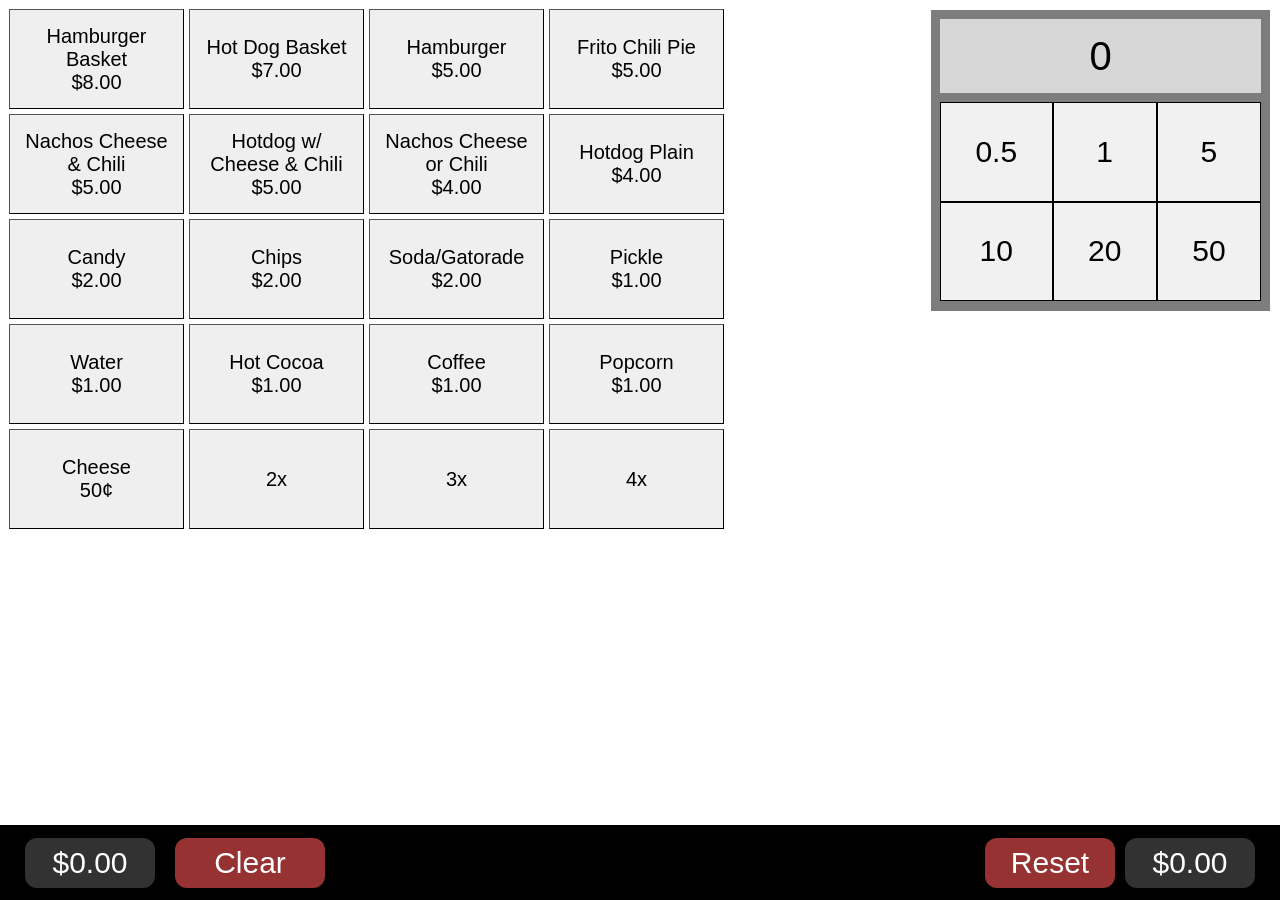
<file: index.html>
<!-- HTML -->
<head>
  <meta charset="UTF-8"/>
  <meta name="viewport" content="width=device-width,
    initial-scale=1.0"/>

  <link type="text/css" rel="stylesheet" href="./src/Styles/Style.css"/>
</head>

<body>
  <div class="Taskbar">
    <label id="Total" class="Total">$0.00</label>
    <button id="Clear" class="Clear">Clear</button>

    <button id="Reset" class="Reset">Reset</button>
    <label id="Change" class="Change">$0.00</label>
  </div>


  <div class="Calculator">
    <div class="CalcDisplay">
      <label id="Calculator" class="CalcNum">0</label>
    </div>

    <div class="Numbers">
      <button name="CalcButton" class="Number">0.5</button>
      <button name="CalcButton" class="Number">1</button>
      <button name="CalcButton" class="Number">5</button>
      <button name="CalcButton" class="Number">10</button>
      <button name="CalcButton" class="Number">20</button>
      <button name="CalcButton" class="Number">50</button>
    </div> 
  </div>

  <div id="History" class="History"></div>  

  <script type="module" src="./src/Scripts/Menu.js" type="text/javascript"></script>
  <script type="module" src="./src/Scripts/Script.js" type="text/javascript"></script>
</body>
</file>
<file: src/Styles/Style.css>
.MenuItem {
      position: fixed;
      width: 175px;
      height: 100px;
      font-size: 20px;
      border-radius: 0px;
      border-width: 1px;
      -webkit-appearance: none;
      -webkit-border-radius: 0px;
      -webkit-border-width: 1px;
      -webkit-text-fill-color: rgb(0 0 0);
    }

    .Total {
      position: fixed;
      width: 130px;
      height: 50;
      margin-top: 12.5px;
      margin-left: 25px;
      font-family: 'Roboto Medium', sans-serif;
      font-size: 30px;
      color: rgb(255,255,255);
      background-color: rgb(50,50,50);
      text-align: center;
      border-radius: 12px
    }

    .Clear {
      position: fixed;
      width: 150px;
      height: 50;
      margin-top: 12.5px;
      margin-left: 175px;
      font-family: 'Roboto Medium', sans-serif;
      font-size: 30px;
      color: rgb(255,255,255);
      background-color: rgb(150,50,50);
      text-align: center;
      border-radius: 12px;
      border-width: 0px;
    }

    .Change {
      position: fixed;
      width: 130px;
      height: 50;
      bottom: 12.5px;
      right: 25px;
      font-family: 'Roboto Medium', sans-serif;
      font-size: 30px;
      color: rgb(255,255,255);
      background-color: rgb(50,50,50);
      text-align: center;
      border-radius: 12px
    }

    .Reset {
      position: fixed;
      width: 130px;
      height: 50;
      bottom: 12.5px;
      right: 165px;
      font-family: 'Roboto Medium', sans-serif;
      font-size: 30px;
      color: rgb(255,255,255);
      background-color: rgb(150,50,50);
      text-align: center;
      border-radius: 12px;
      border-width: 0px;
    }

    .Taskbar {
      position: fixed;
      left: 0px;
      bottom: 0px;
      width: 100%;
      height: 75px;
      background-color: rgb(0,0,0);
      line-height: 50px;
    }

    .Calculator {
      position: fixed;
      top: 10px;
      right: 10px;
      height: 301px;
      width: 339px;
      background-color: rgb(125,125,125);
    }

    .CalcDisplay {
      position: relative;
      top: 9px;
      left: 9px;
      width: 321px;
      height: 74px;
      background-color: rgb(215,215,215);
      line-height: 75px;
    }

    .Numbers {
      position: relative;
      top: 18px;
      left: 9px;
      height: 199px;
      width: 321px;
      display: grid;
      grid-template-columns: auto auto auto;
      background-color: rgb(125,125,125);
      padding: 0px;
      line-height: 100px;
    }

    .Numbers > button {
      background-color: #f1f1f1;
      border: 1px solid black;
      font-size: 30px;
      text-align: center;
      -webkit-appearance: none;
      -webkit-border-radius: 0px;
      -webkit-border-width: 1px;
      -webkit-text-fill-color: rgb(0 0 0);
    }

    .CalcNum {
      position: fixed;
      width: 321px;
      height: 74px;
      font-family: 'Roboto Medium', sans-serif;
      font-size: 40px;
      color: rgb(0,0,0);
      text-align: center;
      border-radius: 0px;
    }

    .History {
      position: fixed;
      right: 10px;
      top: 322px;
      width: 339px;
      height: 326px;
      display: grid;
      grid-template-columns: auto;
      grid-auto-rows: 30px;
      padding: 0px;
      line-height: 25px;
      overflow-y: auto;
    }

    .History > button {
      background-color: #f1f1f1;
      border: 1px solid black;
      font-size: 23px;
      text-align: left;
      background-color: rgb(255 255 255);
      border-width: 0px;
      -webkit-appearance: none;
      -webkit-border-radius: 0px;
      -webkit-border-width: 0px;
      -webkit-text-fill-color: rgb(0 0 0);
      grid-column-start: 1;
    }
</file>
